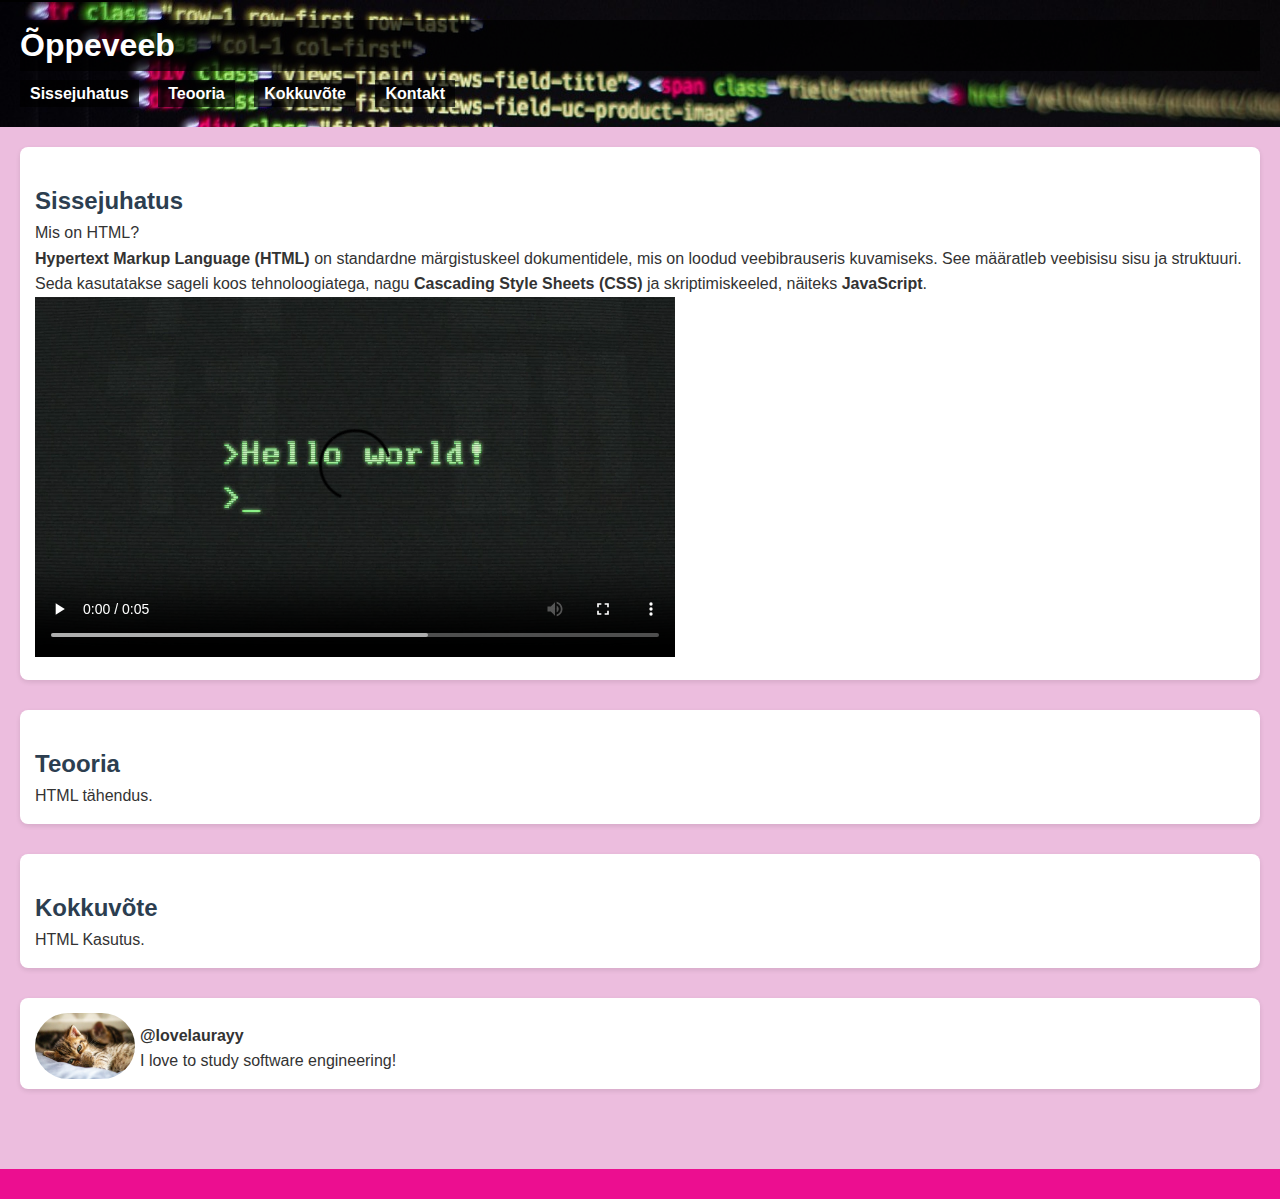
<file: index.html>
<!DOCTYPE html>
<html lang="en">
  <head>
    <meta charset="UTF-8" />
    <meta name="viewport" content="width-device-width, initial-scale=1.0" />
    <title>Veebileht</title>
    <link rel="stylesheet" href="" integrity="" referrerpolicy="" />
    <link rel="stylesheet" href="css/styles.css" />
  </head>

  <body>
    <a href="#content" class="skip-link">Liigu sisu juurde</a>

    <header>
      <h1>Õppeveeb</h1>
      <nav aria-label="Põhinavigatsioon">
        <a href="#sissejuhatus">Sissejuhatus</a>
        <a href="#teooria">Teooria</a>
        <a href="#kokkuvõte">Kokkuvõte</a>
        <a href="#kontakt">Kontakt</a>
      </nav>
    </header>

    <main id="content">
      <section id="sissejuhatus">
        <h2>Sissejuhatus</h2>
        <p>Mis on HTML?</p>
        <p>
          <strong>Hypertext Markup Language (HTML)</strong> on standardne
          märgistuskeel dokumentidele, mis on loodud veebibrauseris kuvamiseks.
          See määratleb veebisisu sisu ja struktuuri. Seda kasutatakse sageli
          koos tehnoloogiatega, nagu
          <strong>Cascading Style Sheets (CSS)</strong> ja skriptimiskeeled,
          näiteks <strong>JavaScript</strong>.
        </p>
        <video controls width="640" height="360">
          <source src="media/HelloWorld.mp4" type="video/mp4" />
        </video>
      </section>

      <section id="teooria">
        <h2>Teooria</h2>
        <p>HTML tähendus.</p>
      </section>

      <section id="Kokkuvõte">
        <h2>Kokkuvõte</h2>
        <p>HTML Kasutus.</p>
      </section>

      <section id="kontakt">
        <img
          class="kassipilt"
          src="images/Brownie.jpg"
          alt="An image of my cat Brownie"
        />
        <p class="username">@lovelaurayy</p>
        <p>I love to study software engineering!</p>
      </section>
    </main>

    <footer></footer>
  </body>
</html>
</file>
<file: css/styles.css>
body,
h1,
h2,
p,
a {
  margin: 0;
  padding: 0;
}

body {
  font-family: Arial, sans-serif;
  line-height: 1.6;
  background-color: #ecbdde;
  color: #333;
  padding: 0;
  margin: 0;
}

.skip-link {
  position: absolute;
  top: -40px;
  left: 0;
  background: #000;
  color: #fff;
  padding: 8px;
  z-index: 100;
}
.skip-link:focus {
  top: 0;
}

header {
  background-image: url("../images/Code.jpg");
  color: #fff;
  padding: 20px;
}

header h1 {
  background: rgba(0, 0, 0, 0.7);
  margin-bottom: 10px;
}

nav a {
  background: rgba(0, 0, 0, 0.7);
  color: #ffffff;
  padding: 5px 10px;
  text-decoration: none;
  margin-right: 15px;
  font-weight: bold;
}

nav a:hover {
  text-decoration: underline;
}

main {
  padding: 20px;
}

h1 {
  font-size: 2em;
  margin-bottom: 15px;
}

h2 {
  margin-top: 20px;
  color: #2c3e50;
}

section {
  margin-bottom: 30px;
  background: #fff;
  padding: 15px;
  border-radius: 8px;
  box-shadow: 0 2px 5px rgba(0, 0, 0, 0.1);
}

.kassipilt {
  width: 100px;
  border-radius: 50px;
  float: left;
  margin-right: 5px;
}

.username {
  font-weight: bold;
  margin-top: 10px;
}

footer {
  background: #ec0e90;
  color: #fff;
  text-align: center;
  padding: 15px;
  margin-top: 30px;
}
</file>
